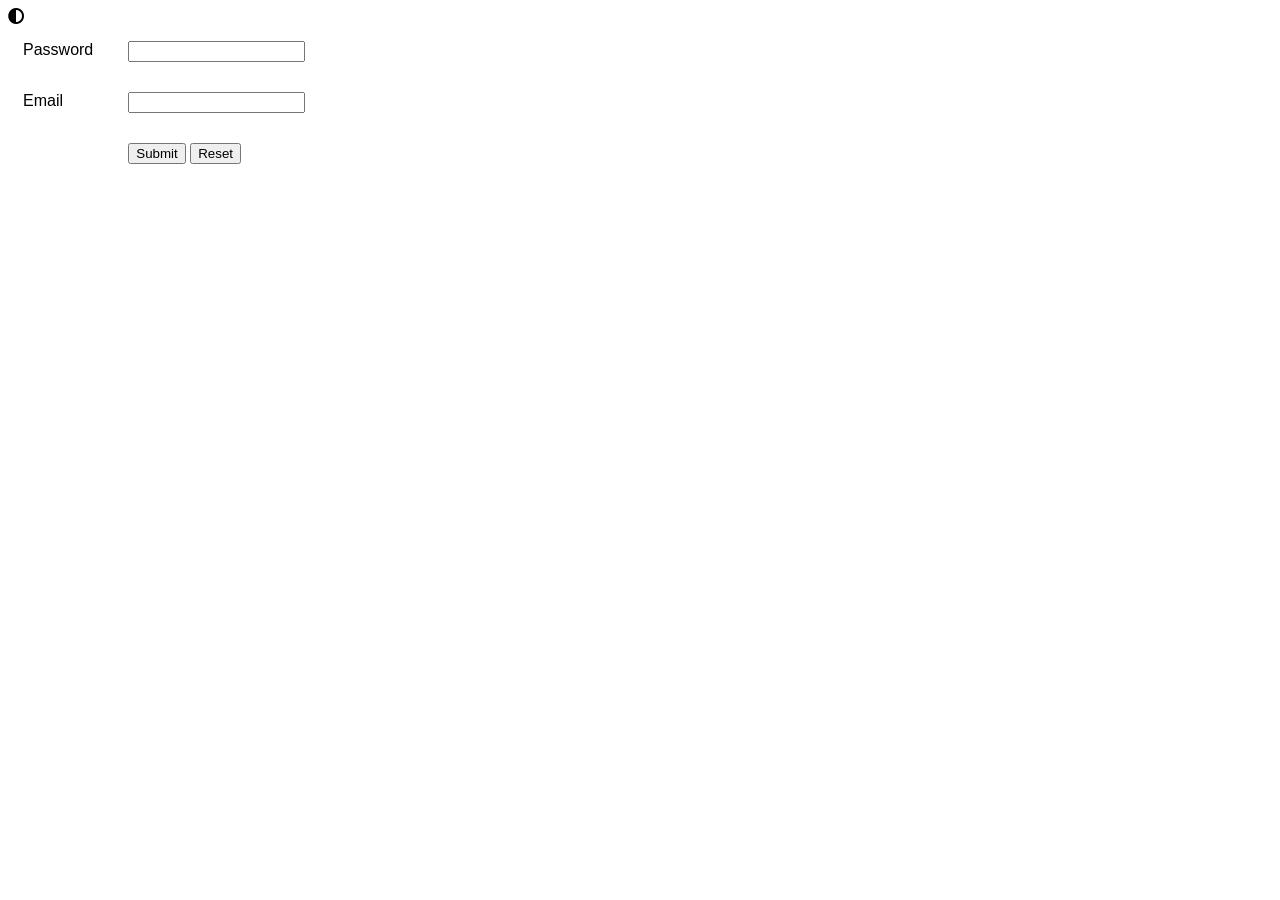
<file: again-login.html>
<!DOCTYPE html>
<html lang="en">
<head>
    <meta charset="UTF-8">
    <title>Login form</title>
    <link rel="stylesheet" href="again.css">
    <link rel="stylesheet" href="https://use.fontawesome.com/releases/v5.5.0/css/all.css" integrity="sha384-B4dIYHKNBt8Bc12p+WXckhzcICo0wtJAoU8YZTY5qE0Id1GSseTk6S+L3BlXeVIU" crossorigin="anonymous">


</head>
<body>
<i class="fas fa-adjust"></i>
<div class="main-content">
    <form action="" method="post" name="login-form">

        <div class="row">
            <div class="col-1">Password</div>
            <div class="col-6">
                <input type="password" name="password">
                <span></span>
            </div>
        </div>
        <div class="row">
            <div class="col-1">Email</div>
            <div class="col-6"><input type="email" name="email"></div>
        </div>
        <div class="row">
            <div class="col-1"></div>
            <div class="col-6">
                <input type="button" name="btnSubmit" value="Submit">
                <input type="reset" name="btnReset" value="Reset">
            </div>
        </div>
    </form>
</div>
<script src="again-login.js"></script>
</body>
</html></title>
</head>
<body>
</file>
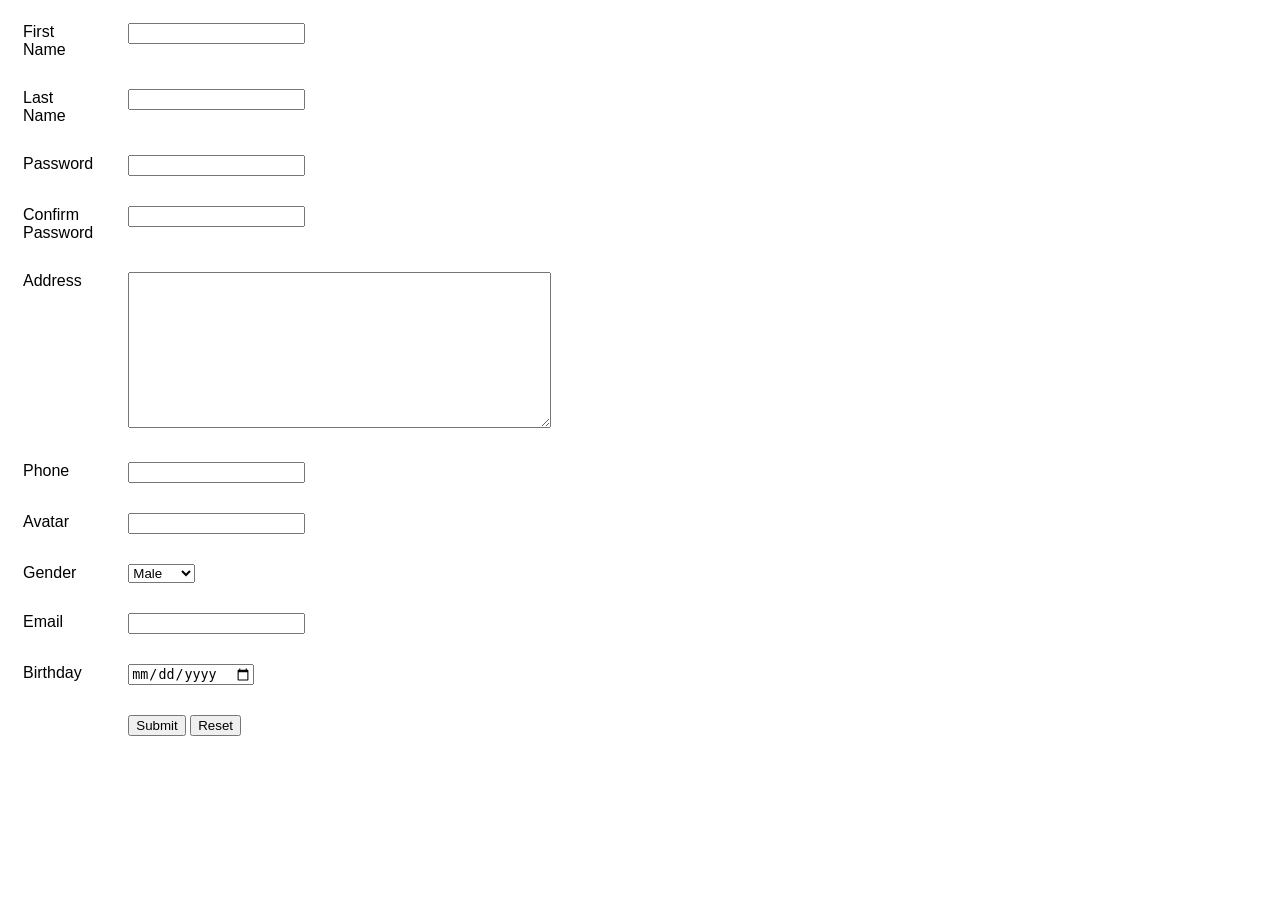
<file: again-register.html>
<!DOCTYPE html>
<html lang="en">
<head>
    <meta charset="UTF-8">
    <title>Register form</title>
    <link rel="stylesheet" href="again.css">
</head>
<body>
<div class="main-content">
    <form action="" method="post" name="register-form">
        <div class="row">
            <div class="col-1">First Name</div>
            <div class="col-6">
                <input type="text" id="firstName" name="firstName">
                <span></span>
            </div>
        </div>
        <div class="row">
            <div class="col-1">Last Name</div>
            <div class="col-6">
                <input type="text" name="lastName">
                <span></span>
            </div>
        </div>
        <div class="row">
            <div class="col-1">Password</div>
            <div class="col-6">
                <input type="password" name="password">
                <span></span>
            </div>
        </div>
        <div class="row">
            <div class="col-1">Confirm Password</div>
            <div class="col-6">
                <input type="password" name="confirmPassword">
                <span></span>
            </div>
        </div>
        <div class="row">
            <div class="col-1">Address</div>
            <div class="col-6">
                <textarea name="address" cols="50" rows="10"></textarea>
            </div>
        </div>
        <div class="row">
            <div class="col-1">Phone</div>
            <div class="col-6"><input type="text" name="phone"></div>
        </div>
        <div class="row">
            <div class="col-1">Avatar</div>
            <div class="col-6"><input type="text" name="avatar"></div>
        </div>
        <div class="row">
            <div class="col-1">Gender</div>
            <div class="col-6">
                <select name="gender">
                    <option value="1">Male</option>
                    <option value="0">Female</option>
                    <option value="2">Other</option>
                </select>
            </div>
        </div>
        <div class="row">
            <div class="col-1">Email</div>
            <div class="col-6"><input type="email" name="email"></div>
        </div>
        <div class="row">
            <div class="col-1">Birthday</div>
            <div class="col-6"><input type="date" name="birthday"></div>
        </div>
        <div class="row">
            <div class="col-1"></div>
            <div class="col-6">
                <input type="button" name="btnSubmit" value="Submit">
                <input type="reset" name="btnReset" value="Reset">
            </div>
        </div>
    </form>
</div>
<script src="again.js"></script>
</body>
</html>
</file>
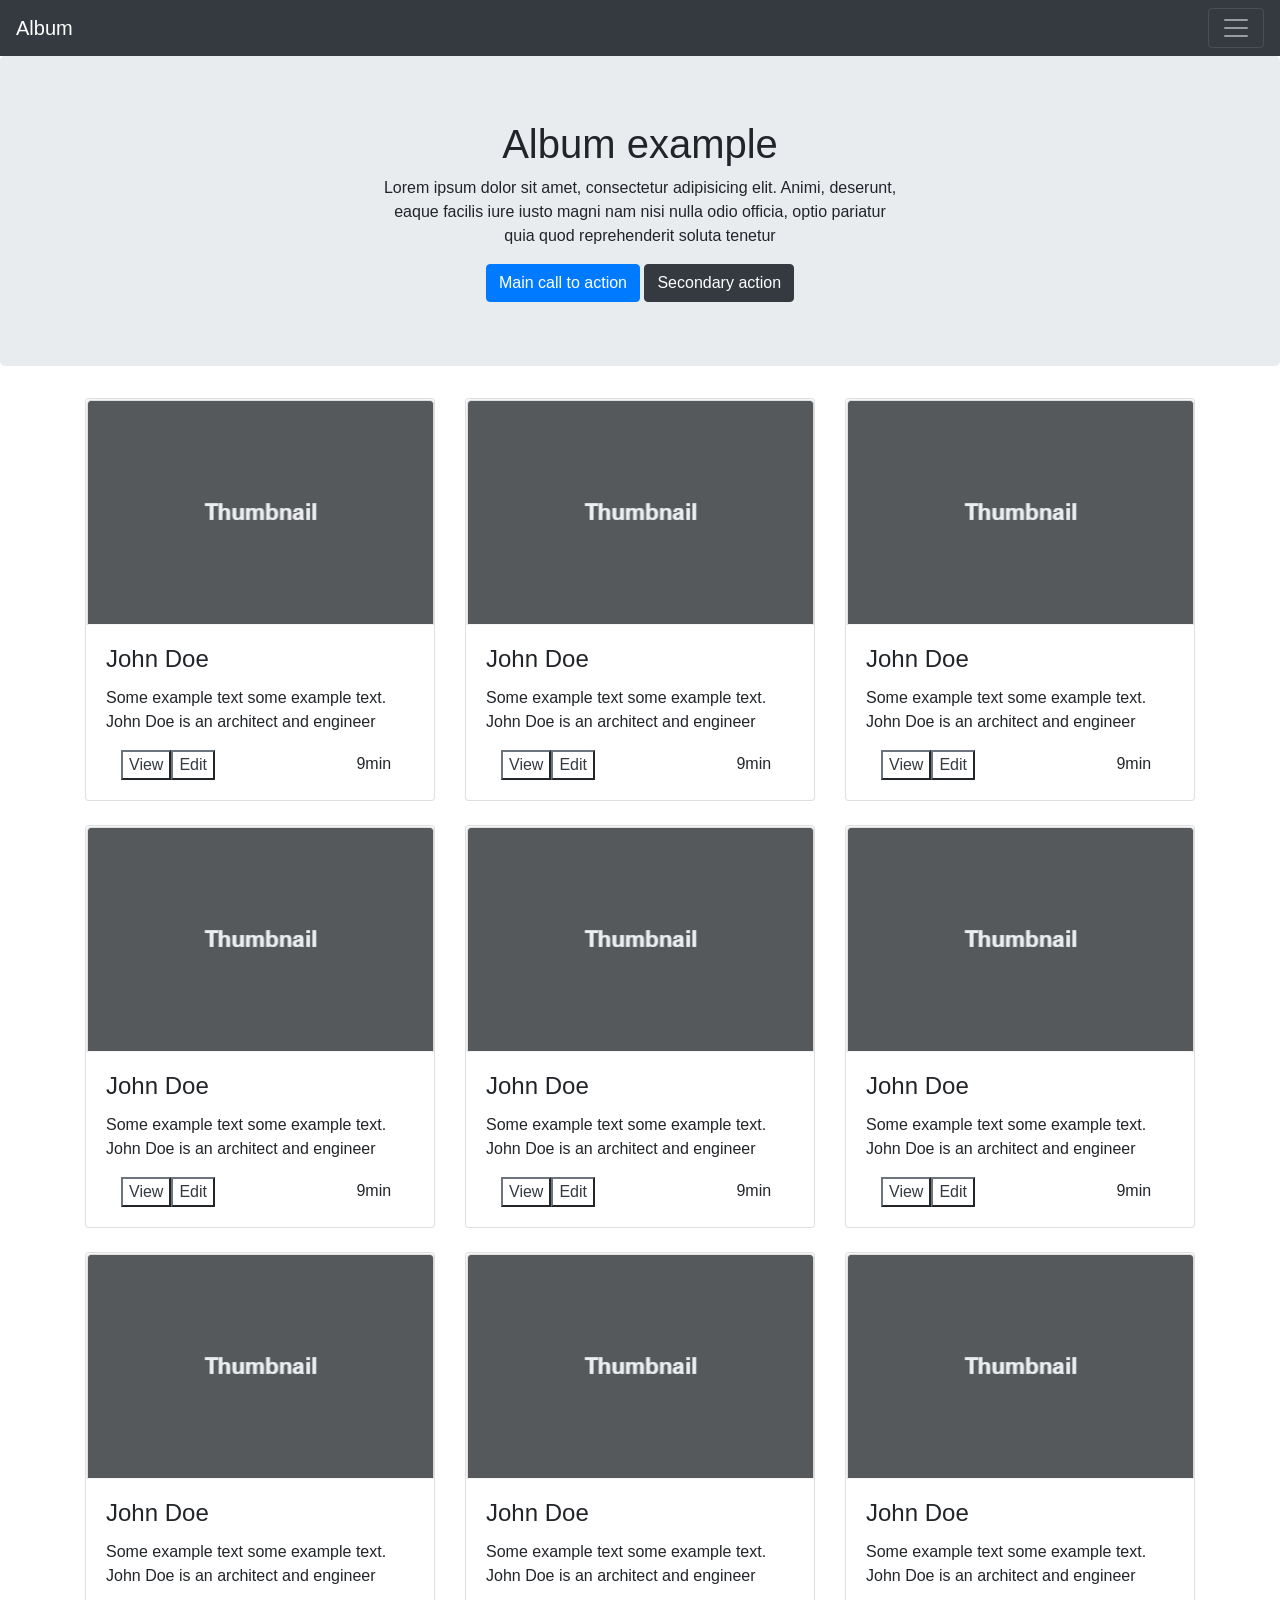
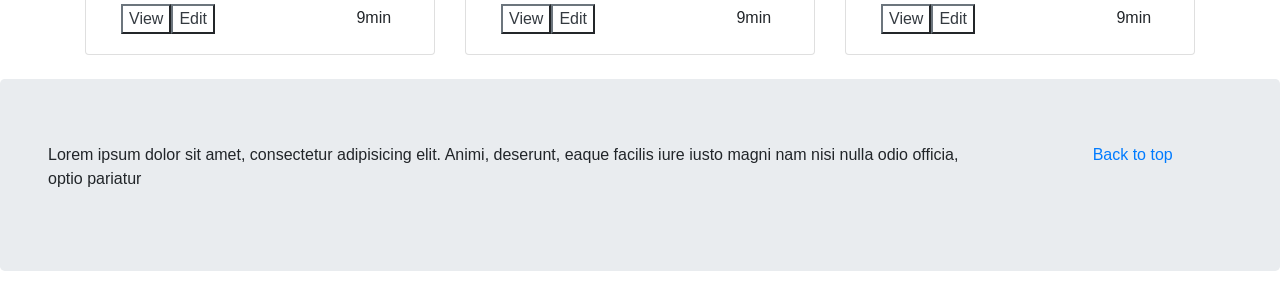
<file: example.html>
<!DOCTYPE html>
<html lang="en">
<head>
    <meta charset="UTF-8">
    <meta name="viewport" content="width=device-width, initial-scale=1">

    <title>Template-1</title>
    <link rel="stylesheet" href="https://maxcdn.bootstrapcdn.com/bootstrap/4.1.3/css/bootstrap.min.css">
    <link rel="stylesheet" href="https://cdnjs.cloudflare.com/ajax/libs/font-awesome/4.7.0/css/font-awesome.min.css">
    <script src="https://ajax.googleapis.com/ajax/libs/jquery/3.3.1/jquery.min.js"></script>
    <script src="https://maxcdn.bootstrapcdn.com/bootstrap/4.1.3/js/bootstrap.min.js"></script>
</head>
<body>
<nav class="navbar bg-dark navbar-dark">
    <a class="navbar-brand" href="#">Album</a>
    <button class="navbar-toggler" type="button" data-toggle="collapse" data-target="#collapsibleNavbar">
        <span class="navbar-toggler-icon"></span>
    </button>
</nav>
<div class="jumbotron text-center px-5">
    <h1>Album example</h1>
    <p>Lorem ipsum dolor sit amet, consectetur adipisicing elit. Animi, deserunt,<br>
        eaque facilis iure iusto magni nam nisi nulla odio officia, optio pariatur<br>
        quia quod reprehenderit soluta tenetur</p>
    <button type="button" class="btn btn-primary">Main call to action</button>
    <button type="button" class="btn btn-dark">Secondary action</button>


</div>
<div class="container">
    <div class="row">
        <div class="col-sm-4 mb-4">
            <div class="card">
                <img class="card-img-top" src="Thumbnal_1.png" alt="Card image" style="width:100%">
                <div class="card-body">
                    <h4 class="card-title">John Doe</h4>
                    <p class="card-text">Some example text some example text. John Doe is an architect and engineer</p>
                    <div class="btn-group col-9">
                        <button type="button" class="btn-outline-secondary text-dark">View</button>
                        <button type="button" class="btn-outline-secondary text-dark">Edit</button>
                    </div>
                    <span class="col-3">9min</span>
                </div>
            </div>
        </div>
        <div class="col-sm-4 mb-4">
            <div class="card">
                <img class="card-img-top" src="Thumbnal_1.png" alt="Card image" style="width:100%">
                <div class="card-body">
                    <h4 class="card-title">John Doe</h4>
                    <p class="card-text">Some example text some example text. John Doe is an architect and engineer</p>
                    <div class="btn-group col-9">
                        <button type="button" class="btn-outline-secondary text-dark">View</button>
                        <button type="button" class="btn-outline-secondary text-dark">Edit</button>
                    </div>
                    <span class="col-3">9min</span>
                </div>
            </div>
        </div>
        <div class="col-sm-4 mb-4">
            <div class="card">
                <img class="card-img-top" src="Thumbnal_1.png" alt="Card image" style="width:100%">
                <div class="card-body">
                    <h4 class="card-title">John Doe</h4>
                    <p class="card-text">Some example text some example text. John Doe is an architect and engineer</p>
                    <div class="btn-group col-9">
                        <button type="button" class="btn-outline-secondary text-dark">View</button>
                        <button type="button" class="btn-outline-secondary text-dark">Edit</button>
                    </div>
                    <span class="col-3">9min</span>
                </div>
            </div>
        </div>
        <div class="col-sm-4 mb-4">
            <div class="card">
                <img class="card-img-top" src="Thumbnal_1.png" alt="Card image" style="width:100%">
                <div class="card-body">
                    <h4 class="card-title">John Doe</h4>
                    <p class="card-text">Some example text some example text. John Doe is an architect and engineer</p>
                    <div class="btn-group col-9">
                        <button type="button" class="btn-outline-secondary text-dark">View</button>
                        <button type="button" class="btn-outline-secondary text-dark">Edit</button>
                    </div>
                    <span class="col-3">9min</span>
                </div>
            </div>
        </div>
        <div class="col-sm-4 mb-4">
            <div class="card">
                <img class="card-img-top" src="Thumbnal_1.png" alt="Card image" style="width:100%">
                <div class="card-body">
                    <h4 class="card-title">John Doe</h4>
                    <p class="card-text">Some example text some example text. John Doe is an architect and engineer</p>
                    <div class="btn-group col-9">
                        <button type="button" class="btn-outline-secondary text-dark">View</button>
                        <button type="button" class="btn-outline-secondary text-dark">Edit</button>
                    </div>
                    <span class="col-3">9min</span>
                </div>
            </div>
        </div>
        <div class="col-sm-4 mb-4">
            <div class="card">
                <img class="card-img-top" src="Thumbnal_1.png" alt="Card image" style="width:100%">
                <div class="card-body">
                    <h4 class="card-title">John Doe</h4>
                    <p class="card-text">Some example text some example text. John Doe is an architect and engineer</p>
                    <div class="btn-group col-9">
                        <button type="button" class="btn-outline-secondary text-dark">View</button>
                        <button type="button" class="btn-outline-secondary text-dark">Edit</button>
                    </div>
                    <span class="col-3">9min</span>
                </div>
            </div>
        </div>
        <div class="col-sm-4 mb-4">
            <div class="card">
                <img class="card-img-top" src="Thumbnal_1.png" alt="Card image" style="width:100%">
                <div class="card-body">
                    <h4 class="card-title">John Doe</h4>
                    <p class="card-text">Some example text some example text. John Doe is an architect and engineer</p>
                    <div class="btn-group col-9">
                        <button type="button" class="btn-outline-secondary text-dark">View</button>
                        <button type="button" class="btn-outline-secondary text-dark">Edit</button>
                    </div>
                    <span class="col-3">9min</span>
                </div>
            </div>
        </div>
        <div class="col-sm-4 mb-4">
            <div class="card">
                <img class="card-img-top" src="Thumbnal_1.png" alt="Card image" style="width:100%">
                <div class="card-body">
                    <h4 class="card-title">John Doe</h4>
                    <p class="card-text">Some example text some example text. John Doe is an architect and engineer</p>
                    <div class="btn-group col-9">
                        <button type="button" class="btn-outline-secondary text-dark">View</button>
                        <button type="button" class="btn-outline-secondary text-dark">Edit</button>
                    </div>
                    <span class="col-3">9min</span>
                </div>
            </div>
        </div>
        <div class="col-sm-4 mb-4">
            <div class="card">
                <img class="card-img-top" src="Thumbnal_1.png" alt="Card image" style="width:100%">
                <div class="card-body">
                    <h4 class="card-title">John Doe</h4>
                    <p class="card-text">Some example text some example text. John Doe is an architect and engineer</p>
                    <div class="btn-group col-9">
                        <button type="button" class="btn-outline-secondary text-dark">View</button>
                        <button type="button" class="btn-outline-secondary text-dark">Edit</button>
                    </div>
                    <span class="col-3">9min</span>
                </div>
            </div>
        </div>
    </div>
</div>
<div class="jumbotron px-5">
    <div class="row">
        <p class="col-sm-10 pr-5">Lorem ipsum dolor sit amet, consectetur adipisicing elit. Animi, deserunt,
            eaque facilis iure iusto magni nam nisi nulla odio officia, optio pariatur</p>
        <span class="col-sm-2 text-primary pl-5">Back to top</span>
    </div>
</div>
</body>
</html>
</file>
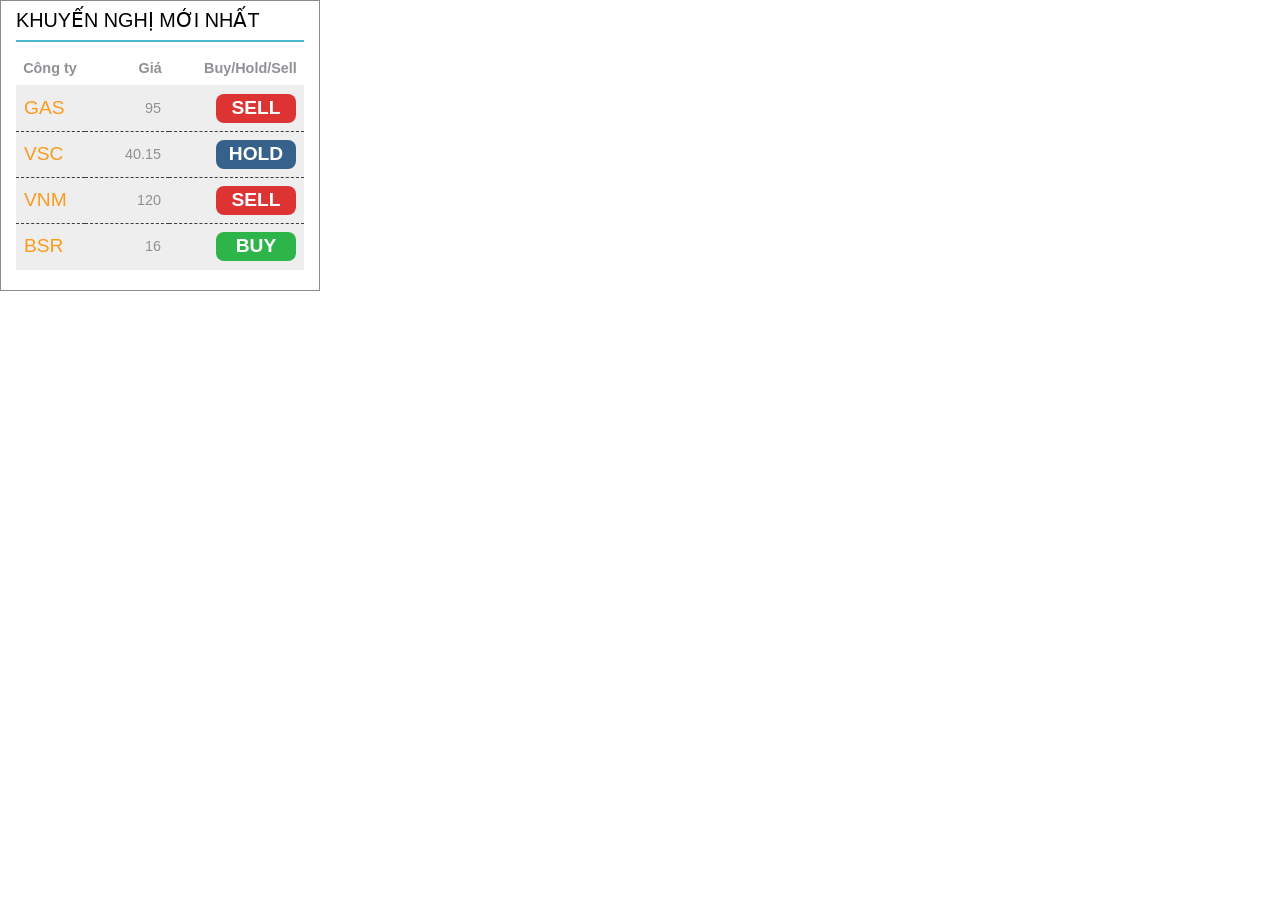
<file: js-selector.html>
<!DOCTYPE html>
<html lang="en">
<head>
    <meta charset="UTF-8">
    <title>Title</title>
    <style>
        * {
            box-sizing: border-box;
            padding: 0;
            margin: 0;
        }

        div {
            display: block;
        }

        body {
            color: #333333;
            font-family: "Open Sans", sans-serif;
            font-size: 110%;
            -webkit-font-smoothing: antialiased;

        }

        .small-1 {
            max-width: 8.33333%;
            -ms-flex-preferred-size: 8.33333%;
            flex-basis: 8.33333%
        }

        .small-2 {
            max-width: 16.66667%;
            -ms-flex-preferred-size: 16.66667%;
            flex-basis: 16.66667%
        }

        .small-3 {
            max-width: 25%;
            -ms-flex-preferred-size: 25%;
            flex-basis: 25%
        }

        .small-4 {
            max-width: 33.33333%;
            -ms-flex-preferred-size: 33.33333%;
            flex-basis: 33.33333%
        }

        .small-5 {
            max-width: 41.66667%;
            -ms-flex-preferred-size: 41.66667%;
            flex-basis: 41.66667%
        }

        .small-6 {
            max-width: 50%;
            -ms-flex-preferred-size: 50%;
            flex-basis: 50%
        }

        .small-7 {
            max-width: 58.33333%;
            -ms-flex-preferred-size: 58.33333%;
            flex-basis: 58.33333%
        }

        .small-8 {
            max-width: 66.66667%;
            -ms-flex-preferred-size: 66.66667%;
            flex-basis: 66.66667%
        }

        .small-9 {
            max-width: 75%;
            -ms-flex-preferred-size: 75%;
            flex-basis: 75%
        }

        .small-10 {
            max-width: 83.33333%;
            -ms-flex-preferred-size: 83.33333%;
            flex-basis: 83.33333%
        }

        .small-11 {
            max-width: 91.66667%;
            -ms-flex-preferred-size: 91.66667%;
            flex-basis: 91.66667%
        }

        .small-12 {
            max-width: 100%;
            -ms-flex-preferred-size: 100%;
            flex-basis: 100%
        }

        @media screen and (min-width: 550px) {
            .medium-1 {
                max-width: 8.33333%;
                -ms-flex-preferred-size: 8.33333%;
                flex-basis: 8.33333%
            }

            .medium-2 {
                max-width: 16.66667%;
                -ms-flex-preferred-size: 16.66667%;
                flex-basis: 16.66667%
            }

            .medium-3 {
                max-width: 25%;
                -ms-flex-preferred-size: 25%;
                flex-basis: 25%
            }

            .medium-4 {
                max-width: 33.33333%;
                -ms-flex-preferred-size: 33.33333%;
                flex-basis: 33.33333%
            }

            .medium-5 {
                max-width: 41.66667%;
                -ms-flex-preferred-size: 41.66667%;
                flex-basis: 41.66667%
            }

            .medium-6 {
                max-width: 50%;
                -ms-flex-preferred-size: 50%;
                flex-basis: 50%
            }

            .medium-7 {
                max-width: 58.33333%;
                -ms-flex-preferred-size: 58.33333%;
                flex-basis: 58.33333%
            }

            .medium-8 {
                max-width: 66.66667%;
                -ms-flex-preferred-size: 66.66667%;
                flex-basis: 66.66667%
            }

            .medium-9 {
                max-width: 75%;
                -ms-flex-preferred-size: 75%;
                flex-basis: 75%
            }

            .medium-10 {
                max-width: 83.33333%;
                -ms-flex-preferred-size: 83.33333%;
                flex-basis: 83.33333%
            }

            .medium-11 {
                max-width: 91.66667%;
                -ms-flex-preferred-size: 91.66667%;
                flex-basis: 91.66667%
            }

            .medium-12 {
                max-width: 100%;
                -ms-flex-preferred-size: 100%;
                flex-basis: 100%
            }
        }

        @media screen and (min-width: 850px) {
            .large-1 {
                max-width: 8.33333%;
                -ms-flex-preferred-size: 8.33333%;
                flex-basis: 8.33333%
            }

            .large-2 {
                max-width: 16.66667%;
                -ms-flex-preferred-size: 16.66667%;
                flex-basis: 16.66667%
            }

            .large-3 {
                max-width: 25%;
                -ms-flex-preferred-size: 25%;
                flex-basis: 25%;
            }

            .large-4 {
                max-width: 33.33333%;
                -ms-flex-preferred-size: 33.33333%;
                flex-basis: 33.33333%
            }

            .large-5 {
                max-width: 41.66667%;
                -ms-flex-preferred-size: 41.66667%;
                flex-basis: 41.66667%
            }

            .large-6 {
                max-width: 50%;
                -ms-flex-preferred-size: 50%;
                flex-basis: 50%
            }

            .large-7 {
                max-width: 58.33333%;
                -ms-flex-preferred-size: 58.33333%;
                flex-basis: 58.33333%
            }

            .large-8 {
                max-width: 66.66667%;
                -ms-flex-preferred-size: 66.66667%;
                flex-basis: 66.66667%
            }

            .large-9 {
                max-width: 75%;
                -ms-flex-preferred-size: 75%;
                flex-basis: 75%
            }

            .large-10 {
                max-width: 83.33333%;
                -ms-flex-preferred-size: 83.33333%;
                flex-basis: 83.33333%
            }

            .large-11 {
                max-width: 91.66667%;
                -ms-flex-preferred-size: 91.66667%;
                flex-basis: 91.66667%
            }

            .large-12 {
                max-width: 100%;
                -ms-flex-preferred-size: 100%;
                flex-basis: 100%
            }
        }

        .col-inner {
            position: relative;
            margin-left: auto;
            margin-right: auto;
            width: 100%;
            background-position: 50% 50%;
            background-size: cover;
            background-repeat: no-repeat;
            -ms-flex: 1 0 auto;
            flex: 1 0 auto;
        }

        .col {
            position: relative;
            margin: 0;
            padding: 0 15px 20px;
            width: 100%;
            border: 1px solid #8a898c;
        }

        .recommendations .recommendations-section-title {
            padding: .5rem 0;
            border-bottom: 2px solid #4ab7ce;
            font-weight: 400;
            display: block;
            width: 100%;
            text-transform: uppercase;
            margin-bottom: 10px;

        }

        h4 {
            font-family: "Montserrat", sans-serif;
            font-size: 1.125em;
        }
        .recommendations .recommendations-section-title a {
            color: #000;
        }


        a {
            text-decoration: none;
            color: #f99b1c;

        }
        .company a:hover{
            color: #fff;

        }


        .table-recommendations {
            color: #8f9194;
            font-size: 1rem;
            margin-bottom: 0;
        }

        table {
            width: 100%;
            margin-bottom: 1em;
            border-color: #ececec;
            border-spacing: 0;
        }

        thead {
            display: table-header-group;
            vertical-align: middle;
            border-color: inherit;
        }

        .table-recommendations tbody {
            background: #eeeeee;
            border: 1px solid #494949;
        }

        .table-recommendations .company {
            width: 20%;
        }

        .table-recommendations td {
            padding: 0.5rem;
            border-bottom: 1px dashed #3d3d3d;
        }

        th, td {
            padding: .5em;
            text-align: left;
            border-bottom: 1px solid #ececec;
            line-height: 1.3;
            font-size: .9em;
        }

        .table-recommendations .company a {
            font-size: 1.2rem;
        }

        .table-recommendations .price {
            width: 25%;
            text-align: right;
        }

        .table-recommendations td {
            padding: 0.5rem;
            border-bottom: 1px dashed #3d3d3d;
        }

        .table-recommendations .last-child td {
            border-bottom: 1px solid #eeeeee;
        }
        .table-recommendations .recommendation {
            width: 40%;
            text-align: right;
        }

        a.btn-recommend {
            min-width: 80px;
            display: inline-block;
            padding: 2px;
            border-radius: 8px;
            text-align: center;
        }

        .btn-recommend {
            color: #fff !important;
            font-size: 1.2rem;
            margin: 0;
            font-weight: bold;
        }

    </style>
</head>
<body>
<div class="col featured-rec medium-3 small-12 large-3">
    <div class="col-inner">

        <div class="recommendations">
            <h4 class="recommendations-section-title"><a href=""> Khuyến nghị mới nhất</a></h4>
            <table class="table-recommendations">
                <thead>
                <tr>
                    <th class="company">Công ty</th>
                    <th class="price">Giá</th>
                    <th class="recommendation">Buy/Hold/Sell</th>
                </tr>
                </thead>
                <tbody>
                <tr>
                    <td class="company"><a
                            href="https://govalue.vn/cong-ty/tong-cong-ty-khi-viet-nam-ctcp-ma-gas/">GAS</a></td>
                    <td class="price">
                        95
                    </td>
                    <td class="recommendation">
                        <a href="https://govalue.vn/nghien-cuu/gas-than-trong/" class="btn-recommend"
                           style="background: #dd3333">SELL</a>

                    </td>
                </tr>
                <tr>
                    <td class="company"><a href="https://govalue.vn/cong-ty/ctcp-container-viet-nam-ma-vsc/">VSC</a>
                    </td>
                    <td class="price">
                        40.15
                    </td>
                    <td class="recommendation">
                        <a href="https://govalue.vn/nghien-cuu/vsc-tinh-tao-don-nhan-co-hoi/" class="btn-recommend"
                           style="background: #35618b">HOLD</a>

                    </td>
                </tr>
                <tr>
                    <td class="company"><a href="https://govalue.vn/cong-ty/ctcp-sua-vinamlik-ma-vnm/">VNM</a></td>
                    <td class="price">
                        120
                    </td>
                    <td class="recommendation">
                        <a href="https://govalue.vn/nghien-cuu/co-phieu-vnm/" class="btn-recommend"
                           style="background: #dd3333">SELL</a>

                    </td>
                </tr>
                <tr class="last-child">
                    <td class="company" ><a href="https://govalue.vn/cong-ty/ctcp-loc-hoa-dau-binh-son-ma-bsr/">BSR</a>
                    </td>
                    <td class="price">
                        16
                    </td>
                    <td class="recommendation">
                        <a href="https://govalue.vn/nghien-cuu/co-phieu-bsr/" class="btn-recommend"
                           style="background: #2eb549;">BUY</a>

                    </td>
                </tr>
                </tbody>
            </table>
        </div>

    </div>
</div>
</body>
</html>
</file>
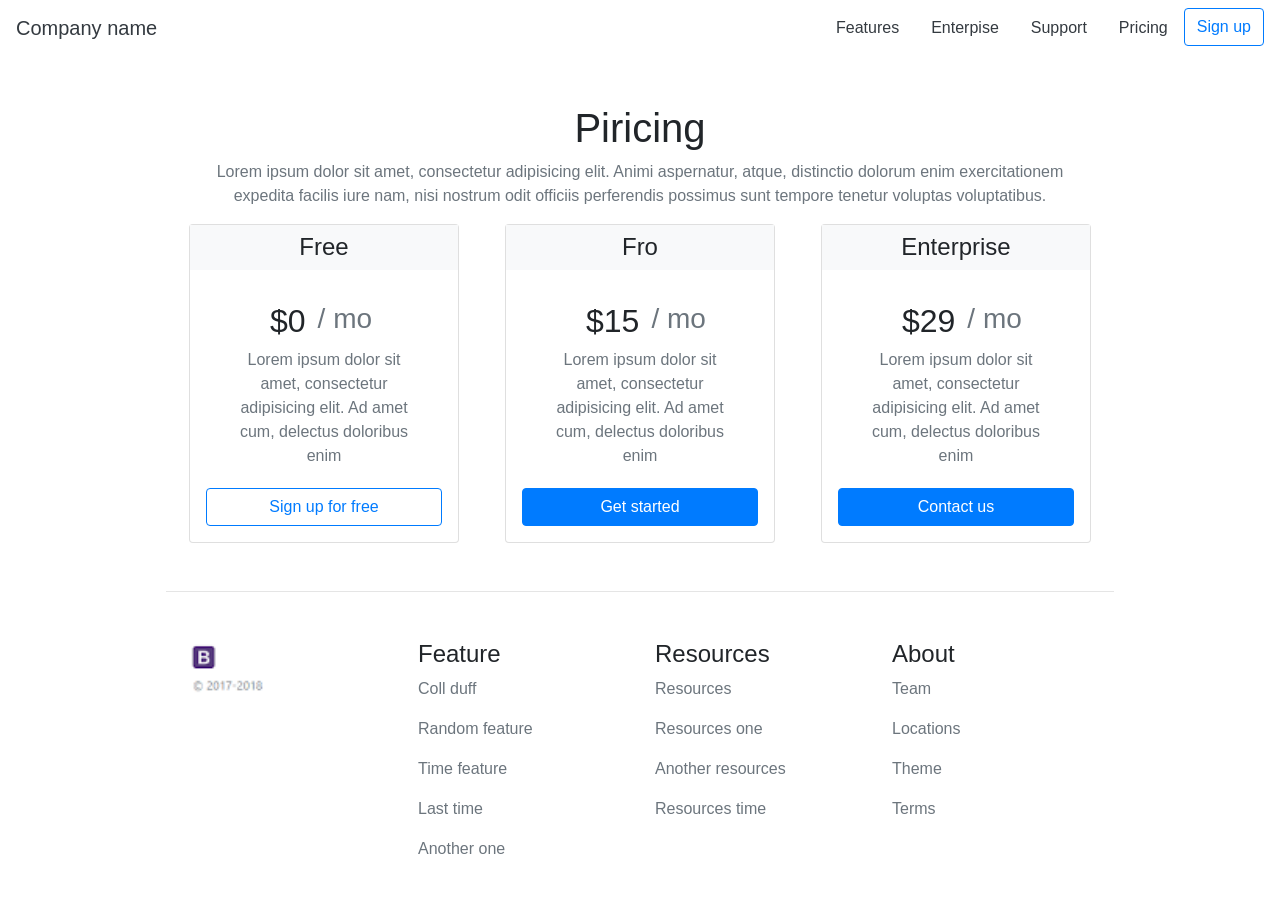
<file: template-2.html>
<!DOCTYPE html>
<html lang="en">
<head>
    <title>Template-2</title>
    <meta charset="utf-8">
    <meta name="viewport" content="width=device-width, initial-scale=1">
    <link rel="stylesheet" href="https://maxcdn.bootstrapcdn.com/bootstrap/4.1.3/css/bootstrap.min.css">
    <script src="https://ajax.googleapis.com/ajax/libs/jquery/3.3.1/jquery.min.js"></script>
    <script src="https://cdnjs.cloudflare.com/ajax/libs/popper.js/1.14.3/umd/popper.min.js"></script>
    <script src="https://maxcdn.bootstrapcdn.com/bootstrap/4.1.3/js/bootstrap.min.js"></script>
</head>
<body>
<nav class="navbar shadow bg-white">
    <a class="navbar-brand bg-while text-dark" href="#">Company name</a>
    <ul class="nav justify-content-end">
        <li class="nav-item">
            <a class="nav-link text-dark" href="#">Features</a>
        </li>
        <li class="nav-item">
            <a class="nav-link text-dark" href="#">Enterpise</a>
        </li>
        <li class="nav-item">
            <a class="nav-link text-dark" href="#">Support</a>
        </li>
        <li class="nav-item">
            <a class="nav-link text-dark" href="#">Pricing</a>
        </li>
        <li class="nav-item">
            <button class="btn btn-outline-primary my-2 my-sm-0" type="button">Sign up</button>
        </li>
    </ul>
</nav>
<div class="container px-sm-5">
    <h1 class="text-center mt-5">Piricing</h1>
    <p class="px-sm-5 mx-sm-5 text-center text-secondary">Lorem ipsum dolor sit amet, consectetur adipisicing elit. Animi aspernatur, atque,
        distinctio dolorum enim exercitationem expedita facilis iure nam, nisi nostrum odit officiis perferendis
        possimus sunt tempore tenetur voluptas voluptatibus.</p>
    <div class="row mx-sm-5">
        <div class="col-sm-4">
            <div class="card shadow-sm mx-sm-2 pb-3">
                <h4 class="card-title text-center bg-light py-2">Free</h4>
                <div class="card-body text-center">
                    <div class="row pl-5 ml-5 ml-sm-1">
                        <h2 class="mx-2"> $0 </h2>
                        <h3 class="mx-1 text-secondary">/ mo</h3>
                    </div>
                    <p class="card-text px-3 text-secondary">Lorem ipsum dolor sit amet, consectetur adipisicing elit. Ad amet cum,
                        delectus doloribus enim </p>
                </div>
                <button class="btn btn-outline-primary my-2 my-sm-0 mx-3" type="button">Sign up for free</button>
            </div>
        </div>
        <div class="col-sm-4">
            <div class="card shadow-sm mx-sm-2 pb-3">
                <h4 class="card-title text-center bg-light py-2">Fro</h4>
                <div class="card-body text-center">
                    <div class="row pl-5 ml-5 ml-sm-1">
                        <h2 class="mx-2"> $15 </h2>
                        <h3 class="mx-1 text-secondary" >/ mo</h3>
                    </div>
                    <p class="card-text px-3 text-secondary">Lorem ipsum dolor sit amet, consectetur adipisicing elit. Ad amet cum,
                        delectus doloribus enim </p>
                </div>
                <button class="btn btn-primary my-2 my-sm-0 mx-3" type="button">Get started</button>

            </div>
        </div>
        <div class="col-sm-4">
            <div class="card shadow-sm mx-sm-2 pb-3">
                <h4 class="card-title text-center bg-light py-2">Enterprise</h4>
                <div class="card-body text-center">
                    <div class="row pl-5 ml-5 ml-sm-1">
                        <h2 class="mx-2"> $29 </h2>
                        <h3 class="mx-1 text-secondary">/ mo</h3>
                    </div>
                    <p class="card-text px-3 text-secondary">Lorem ipsum dolor sit amet, consectetur adipisicing elit. Ad amet cum,
                        delectus doloribus enim </p>
                </div>
                <button class="btn btn-primary my-3 my-sm-0 mx-3" type="button">Contact us</button>

            </div>
        </div>
    </div>
    <hr class="mx-sm-5 my-5">
    <div class="row mx-sm-5">
        <div class="col-6 col-sm-3">
            <img src="tải-xuống.png" width="100px">
        </div>
        <div class="col-6 col-sm-3">
            <h4>Feature</h4>
            <p class="text-secondary">Coll duff</p>
            <p class="text-secondary">Random feature</p>
            <p class="text-secondary">Time feature</p>
            <p class="text-secondary">Last time</p>
            <p class="text-secondary">Another one</p>
        </div>
        <div class="col-6 col-sm-3">
            <h4>Resources</h4>
            <p class="text-secondary">Resources</p>
            <p class="text-secondary">Resources one</p>
            <p class="text-secondary">Another resources</p>
            <p class="text-secondary">Resources time</p>
        </div>
        <div class="col-6 col-sm-3">
            <h4>About</h4>
            <p class="text-secondary">Team</p>
            <p class="text-secondary">Locations</p>
            <p class="text-secondary">Theme</p>
            <p class="text-secondary">Terms</p>
        </div>
    </div>
</div>
</body>
</html>
</file>
<file: again.css>
* {
    box-sizing: border-box;
}

html {
    font-family: "Lucida Sans", sans-serif;
    font-size: 16px;
}

.msg-error {
    color: red;
}

.msg-success {
    color: #3d9e66;
}

.row::after {
    content: "";
    clear: both;
    display: table;
}
[class*="col-"] {
    float: left;
    padding: 15px;
}

[class*='col-']{
    width: 100%;
}

@media only screen and (min-width: 600px) {
    /* For tablets: */
    .col-s-1 {width: 8.33%;}
    .col-s-2 {width: 16.66%;}
    .col-s-3 {width: 25%;}
    .col-s-4 {width: 33.33%;}
    .col-s-5 {width: 41.66%;}
    .col-s-6 {width: 50%;}
    .col-s-7 {width: 58.33%;}
    .col-s-8 {width: 66.66%;}
    .col-s-9 {width: 75%;}
    .col-s-10 {width: 83.33%;}
    .col-s-11 {width: 91.66%;}
    .col-s-12 {width: 100%;}
}

@media only screen and (min-width: 768px) {
    /* For desktop: */
    .col-1 {width: 8.33%;}
    .col-2 {width: 16.66%;}
    .col-3 {width: 25%;}
    .col-4 {width: 33.33%;}
    .col-5 {width: 41.66%;}
    .col-6 {width: 50%;}
    .col-7 {width: 58.33%;}
    .col-8 {width: 66.66%;}
    .col-9 {width: 75%;}
    .col-10 {width: 83.33%;}
    .col-11 {width: 91.66%;}
    .col-12 {width: 100%;}
}
</file>
